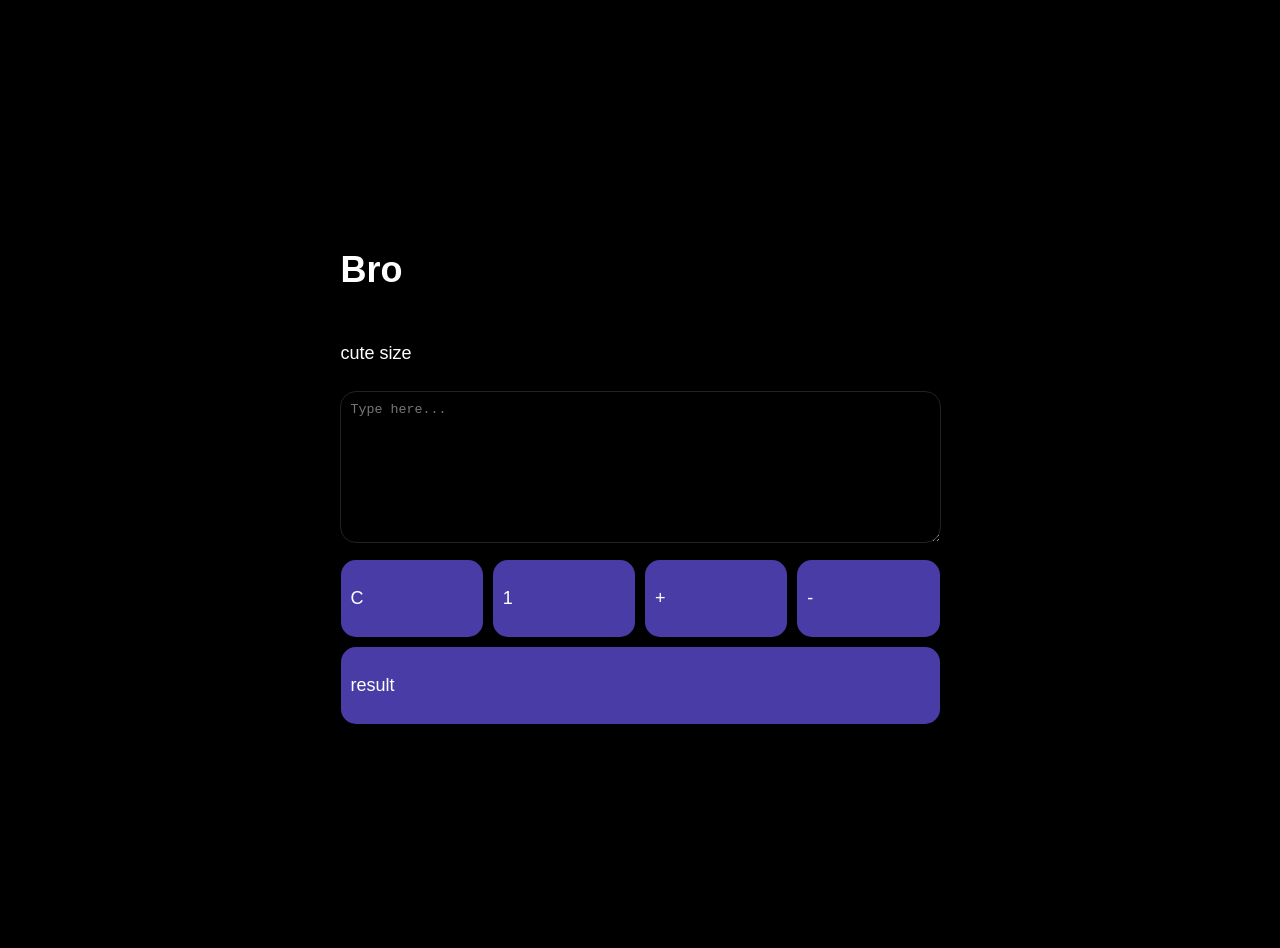
<file: index.html>
<!DOCTYPE html>
<html lang="en">
<meta name="viewport" content="width=device-width, initial-scale=1.0">

<meta name="description" content="decs">

<title>Hello</title>


<link rel="icon" href="https://ise.web.app/fa/5.png">

<link rel="preload" href="my.css">
<link rel="stylesheet" href="my.css">

<body>

<h1 id="bro">Bro</h1>
<p>cute size</p>

<textarea name="" id="un" oninput="
" placeholder="Type here..."></textarea>

<span>
<a onmousedown="

bro.innerText = ''
">
<p>C</p>
</a>

<a onmousedown="

bro.innerText += '1'
">
<p>1</p>
</a>

<a onmousedown="

bro.innerText += '+'
">
<p>+</p>
</a>

<a onmousedown="

bro.innerText += '-'
">
<p>-</p>
</a>

</span>

<a onmousedown="

bro.innerText = eval(bro.innerText)

">
<p>result</p>
</a>
</file>
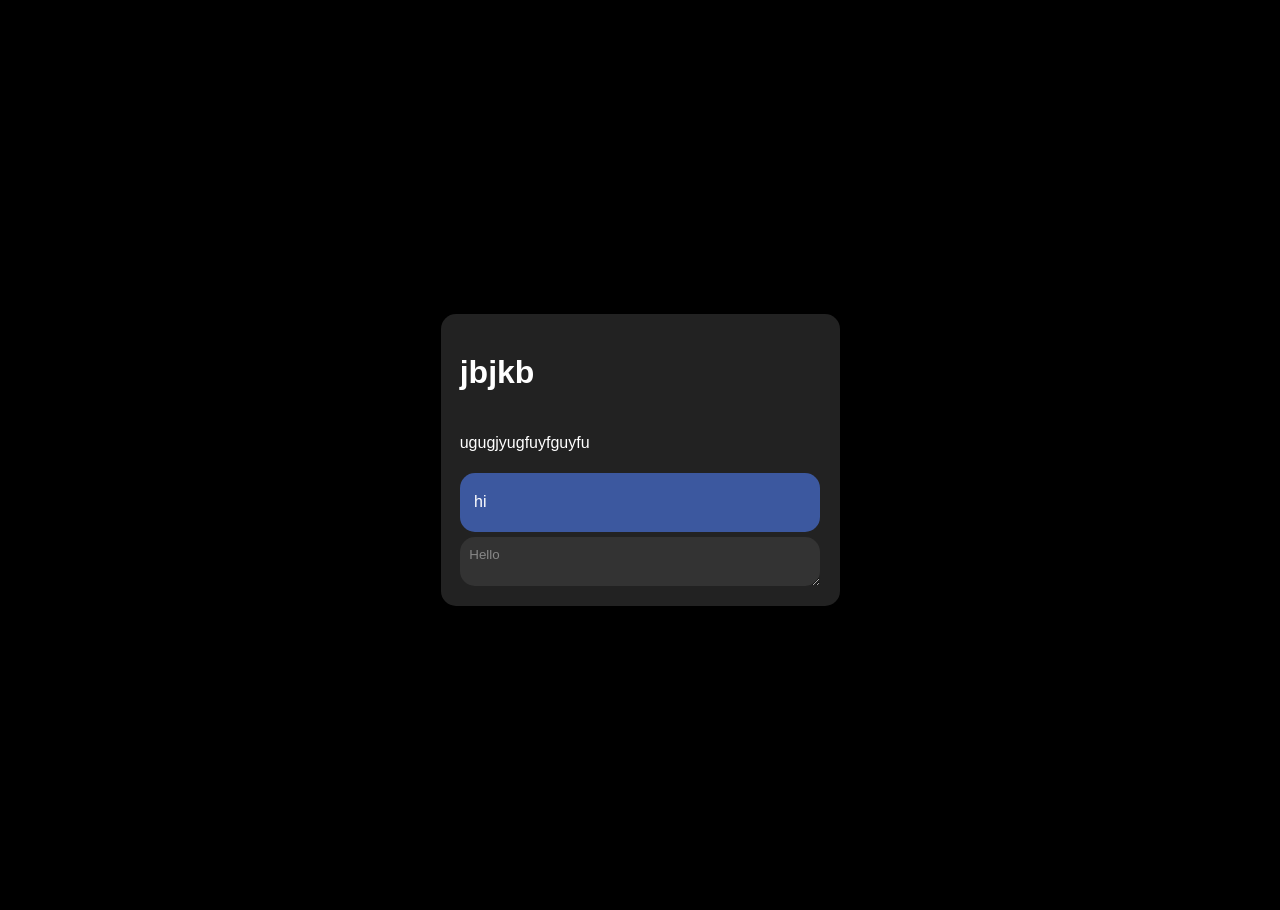
<file: 2/index.html>
<!DOCTYPE html>
<html lang="en">

<meta name="viewport" 
content="width=device-width, initial-scale=1.0">
<title>Document</title>

<link rel="preload" href="manifest.json">
<link rel="manifest" href="manifest.json">

<link rel="preload" href="my.css">
<link rel="stylesheet" href="my.css">

<body>

<set uno>
<h1 id="bla">jbjkb</h1>
<p>ugugjyugfuyfguyfu</p>
<a><p>hi</p></a>
<textarea 
placeholder="Hello"
id=""

></textarea>
</set>
</file>
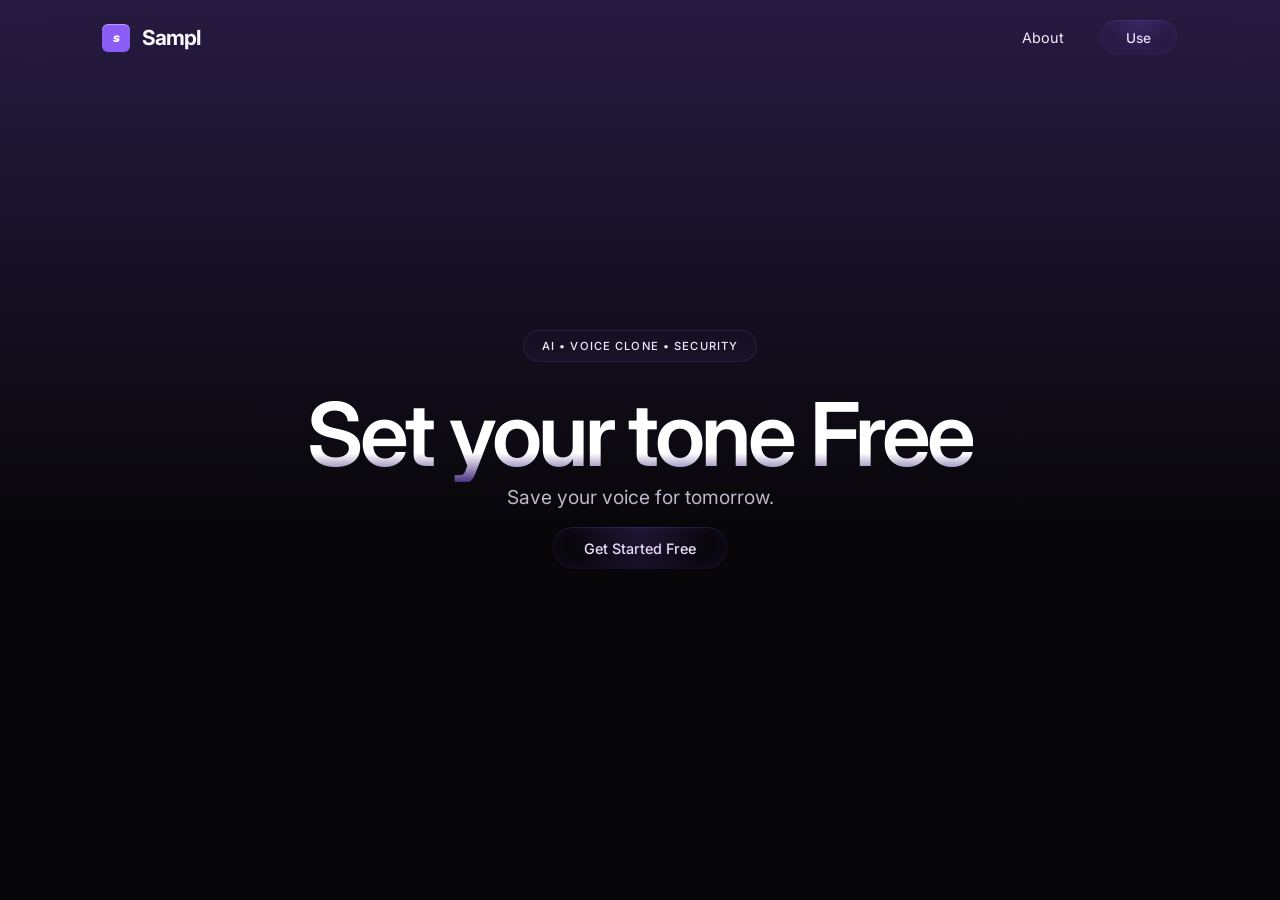
<file: land/index.html>
<!DOCTYPE html>
<html lang="en">
<head>
    <meta charset="UTF-8">
    <meta name="viewport" content="width=device-width, initial-scale=1.0">
    <title>Set Your Tone | Sampl AI</title>
    <link rel="preconnect" href="https://fonts.googleapis.com">
    <link rel="preconnect" href="https://fonts.gstatic.com" crossorigin>
    <link href="https://fonts.googleapis.com/css2?family=Inter:wght@300;400;500;600;700;800&display=swap" rel="stylesheet">
    
    <style>
        :root {
            /* --- MASTER COLOR CONTROL --- */
            /* Change these numbers to change the entire site's theme */
            --primary-rgb: 139, 92, 246; 
            
            --bg: #050505;
            --primary: rgb(var(--primary-rgb));
            --primary-glow: #c084fc; 
            --text-main: #fafaff;
            --text-fade: #f3e8ff;

            /* Dynamic Background using the variable */
            --purple-glow-bg: 
                linear-gradient(180deg, 
                    rgba(var(--primary-rgb), 0.012) 0%, 
                    rgba(var(--primary-rgb), 0.25) 0%, 
                    rgba(var(--primary-rgb), 0.012) 60%
                );

--purple-glow-bg2: 
                linear-gradient(180deg, 
                    rgba(var(--primary-rgb), 0.012) 5%,
rgba(var(--primary-rgb), 0.012) 10%,
                    rgba(var(--primary-rgb), 0.25) 89%
                   
                );
        }

        * {
            margin: 0;
            padding: 0;
            box-sizing: border-box;
            font-family: 'Inter', sans-serif;
        }

        body, html {
            height: 100%;
            overflow: hidden;
            background: var(--bg);
            color: var(--text-main);
        }

        main[data-container="snap"] {
            height: 100vh;
            overflow-y: auto;
            scroll-snap-type: y mandatory;
            scroll-behavior: smooth;
        }

        [data-layout="sticky-nav"] {
            position: fixed;
            top: 0; width: 100%;
            display: flex;
            justify-content: space-between;
            align-items: center;
            padding: 1.2rem 8%;
            z-index: 1000;
            background: linear-gradient(
                180deg, 
                rgba(255, 255, 255, 0.08) 0%, 
                rgba(var(--primary-rgb), 0.12) 50%,
            );
            backdrop-filter: blur(20px);
            -webkit-backdrop-filter: blur(20px);
        }

        [data-section] {
            min-height: 100dvh;
            width: 100%;
            display: flex;
            flex-direction: column;
            justify-content: center;
            align-items: center;
            scroll-snap-align: start;
            scroll-snap-stop: always;
            position: relative;
            padding: 6rem 2rem;
            background: var(--purple-glow-bg);
        }
[a2] {
background: var(--purple-glow-bg2);
}

        [data-section="alt"] { background: var(--bg); }

        [data-grid="features"] {
            display: grid;
            grid-template-columns: repeat(auto-fit, minmax(280px, 1fr));
            gap: 20px;
            width: 100%;
            max-width: 1100px;
            margin-top: 3rem;
        }

        [data-ui="card"] {
            background: rgba(255, 255, 255, 0.02);
            border: 1px solid rgba(var(--primary-rgb), 0.1);
            padding: 2.5rem;
            border-radius: 24px;
            transition: 0.3s cubic-bezier(0.23, 1, 0.32, 1);
        }

        [data-ui="card"]:hover {
            border-color: var(--primary);
            background: rgba(var(--primary-rgb), 0.04);
            transform: translateY(-5px);
        }

        [data-ui="tag"] {
            border: 1.25px solid rgba(var(--primary-rgb), 0.15);
            background: linear-gradient(180deg, rgba(var(--primary-rgb), 0.02) 0%, rgba(var(--primary-rgb), 0.06) 90%);
            padding: 8px 18px;
            border-radius: 100px;
            font-size: 0.7rem;
            font-weight: 500;
            text-transform: uppercase;
            letter-spacing: 0.1em;
            color: var(--text-fade);
            margin-bottom: 1.5rem;
        }

        [data-ui="header"] {
            font-size: clamp(2.8rem, 7vw, 5.5rem);
            font-weight: 600;
            letter-spacing: -0.04em;
            line-height: 1.1;
            text-align: center;
            background: linear-gradient(180deg, #fff 70%, rgba(var(--primary-rgb), 0.5) 100%);
            -webkit-background-clip: text;
            -webkit-text-fill-color: transparent;
        }

        [data-ui="sub"] {
            color: #f3e8ff;
            opacity: 0.78;
            font-size: 1.1rem;
            line-height: 1.6;
            margin-bottom: 3.8rem;
            max-width: 600px;
            text-align: center;
        }

        /* --- VARIABLE-DRIVEN SUBTLE CTA --- */
        [data-ui="cta"] {
            position: relative;
            background: linear-gradient(180deg, rgba(var(--primary-rgb), 0.03) 0%, rgba(var(--primary-rgb), 0.01) 90%);
            backdrop-filter: blur(12px); 
            -webkit-backdrop-filter: blur(12px);
            color: #f3e8ff; 
            padding: 0.8rem 2rem;
            border-radius: 100px;
            text-decoration: none;
            font-size: 0.9rem;
            font-weight: 500;
            display: inline-flex;
            align-items: center;
            gap: 12px;
            transition: all 0.4s cubic-bezier(0.23, 1, 0.32, 1);
            overflow: hidden;

            
            border: 1.25px solid transparent;
            
            background-origin: border-box;
            background-clip: padding-box, border-box;

            box-shadow: 
                inset 0 -4px 15px rgba(var(--primary-rgb), 0.1),
                inset 0 1px 1px rgba(var(--primary-rgb), 0.2);
        }

        [data-ui="cta"]::before {
            content: "";
            position: absolute;
            top: 0; left: 0; right: 0;
            height: 100%;
            background: radial-gradient(circle at 50% 0%, rgba(var(--primary-rgb), 0.18) 0%, transparent 70%);
            pointer-events: none;
        }

        [data-ui="cta"]:hover {
            background: rgba(var(--primary-rgb), 0.1);
            border-color: rgba(var(--primary-rgb), 0.5);
            color: #ffffff;
            transform: translateY(-2px);
            box-shadow: 
                0 8px 25px rgba(0, 0, 0, 0.5),
                0 0 15px rgba(var(--primary-rgb), 0.15),
                inset 0 1px 1px rgba(255, 255, 255, 0.1);
        }

        [data-ui="logo-mark"] {
            display: flex;
            justify-content: center;
            align-items: center;
            width: 28px; height: 28px;
            background: var(--primary);
            border-radius: 6px;
            margin-right: 12px;
            font-size: 12px;
            font-weight: 900;
            color: white;
            box-shadow: inset 0 1px 1px rgba(255,255,255,0.4);
        }

        [data-layout="footer"] {
            height: 60dvh;
            scroll-snap-align: end;
            background: #000;
            display: flex;
            flex-direction: column;
            justify-content: center;
            align-items: center;
        }
    </style>
</head>
<body>

    <nav data-layout="sticky-nav">
        <div style="display:flex; align-items:center;">
            <div data-ui="logo-mark"><i>s</i></div>
            <div style="font-weight:700; font-size:1.3rem; letter-spacing: -1px;">Sampl</div>
        </div>
        <div style="display:flex; gap: 35px; align-items:center;">
            <a href="#" style="color:var(--text-fade); text-decoration:none; font-size:0.9rem;">About</a>
            <a href="#" data-ui="cta" style="padding: 0.6rem 1.6rem; font-size: 0.85rem;">Use</a>
        </div>
    </nav>

    <main data-container="snap">
         
        <section data-section="hero">
            <div data-ui="tag">AI • Voice Clone • Security</div>
            <h1 data-ui="header">Set your tone Free</h1>
            <p data-ui="sub" style="margin-bottom:0.8rem; font-size: 1.2rem;">Save your voice for tomorrow.</p>
            <a href="#" data-ui="cta">Get Started Free</a>
        </section>

        <section data-section="alt">
            <div data-ui="tag">Capabilities</div>
            <h2 data-ui="header" style="font-size: 3rem;">Engineered for Pro's.</h2>
            <div data-grid="features">
                <div data-ui="card">
                    <h3 style="margin-bottom:1rem">Zero Latency</h3>
                    <p style="color:var(--text-fade); font-size:0.9rem">Stream cloned audio in real-time with sub-50ms processing speed.</p>
                </div>
                <div data-ui="card">
                    <h3 style="margin-bottom:1rem">Emotion Logic</h3>
                    <p style="color:var(--text-fade); font-size:0.9rem">Our neural engine detects and mimics subtle emotional inflections.</p>
                </div>
                <div data-ui="card">
                    <h3 style="margin-bottom:1rem">Multi-Lingual</h3>
                    <p style="color:var(--text-fade); font-size:0.9rem">Clone once, speak in 45+ languages while maintaining your unique timbre.</p>
                </div>
            </div>
        </section>

        <section a2 data-section="security">
            <div data-ui="tag">Privacy First</div>
            <h2 data-ui="header">Biological Privacy.</h2>
            <p data-ui="sub">Your voice print is your own. We use decentralized storage so you alone hold the encryption keys.</p>
        </section>

        <section data-section="pricing">
            <div data-ui="tag">Flexible Plans</div>
            <h2 data-ui="header" style="font-size: 3rem;">Scales with you.</h2>
            <div data-grid="features">
                <div data-ui="card">
                    <p style="color:var(--primary-glow); font-weight:700; margin-bottom:0.5rem">Hobbyist</p>
                    <h3 style="font-size:2rem; margin-bottom:1rem">$0</h3>
                    <ul style="list-style:none; color:var(--text-fade); font-size:0.85rem; line-height:2">
                        <li>• 1 Custom Voice</li>
                        <li>• 10,000 Characters</li>
                    </ul>
                </div>
                <div data-ui="card" >
                    <p style="color:var(--primary-glow); font-weight:700; margin-bottom:0.5rem">Professional</p>
                    <h3 style="font-size:2rem; margin-bottom:1rem">$29</h3>
                    <ul style="list-style:none; color:var(--text-fade); font-size:0.85rem; line-height:2">
                        <li>• Unlimited Voices</li>
                        <li>• 500,000 Characters</li>
                    </ul>
                </div>
            </div>
        </section>

        <section data-section="alt">
            <h2 data-ui="header">Unlock your echo.</h2>
            <p data-ui="sub">Join the next generation of audio interface engineering.</p>
            <a href="#" data-ui="cta" style="padding: 1.2rem 3.5rem;">Create Your First Clone</a>
        </section>

        <footer data-layout="footer">
            <div style="display:flex; align-items:center; margin-bottom:2rem;">
                <div data-ui="logo-mark"><i>s</i></div>
                <div style="font-weight:700; font-size:1.8rem; letter-spacing: -1px;">Sampl</div>
            </div>
            <p style="color: rgba(255,255,255,0.15); font-size: 0.75rem;">© 2025 Sampl AI. Built for the future.</p>
        </footer>

    </main>
</body>
</html>
</file>
<file: my.css>
:root {
font-family: sans-serif;
font-size: 18px;
}

body {
gap: 10px;
display: flex;
flex-direction: column;
padding: 0.25in;
margin: auto;
max-width: 599px;

justify-content: center ;
place-content: center;
align-content: center;
height: 100svh;
}

span {
display: flex;
flex-direction: row;

gap: 10px;
}

span * {
flex: 1;
}
*, textarea {
background: black;
color: white;
text-decoration: unset;

}

*, textarea, a {
border: unset;
outline: unset;

border-radius: 15px;
}

textarea {
outline: 1px solid #222;
padding: 10px;

resize: vertical;
display:block ;

height: 130px;

margin-bottom: 8px;
}

p {background: transparent;}

a {
padding: 10px;

background: rgb(74, 60, 166);
display:block ;

user-select: none;
}
</file>
<file: 2/my.css>
:root {
background: black;
color: white;
--bdr:15px;
}
* {
background: black;
color: white;

border-radius: var(--bdr);
}

* p,* h1 {
background: transparent;
}

a {
padding:0.05in 0.15in;
background: rgb(60, 88, 159);
}

::-webkit-scrollbar {
background: #222;
}
::-webkit-scrollbar-thumb {
background: #333; 
}

body {
font-family: sans-serif;
flex-direction: column;
display: flex;
max-width: 399px;
height: 100svh;
place-content: center;
margin: auto;
margin-top: 0.1in;
}

set {
gap: 5px;
display: flex;
flex-direction: column;
}

[uno] {
background-color: #222;
padding: 0.2in;
}

textarea {
display: flex;
background-color: #333;
border: none;
width: auto;
flex: auto;
padding: 0.1in;
outline: none;
max-height: auto;
resize: vertical;

font-family: sans-serif;
}

::placeholder {
color: #888;
font-family: sans-serif;
}
</file>
